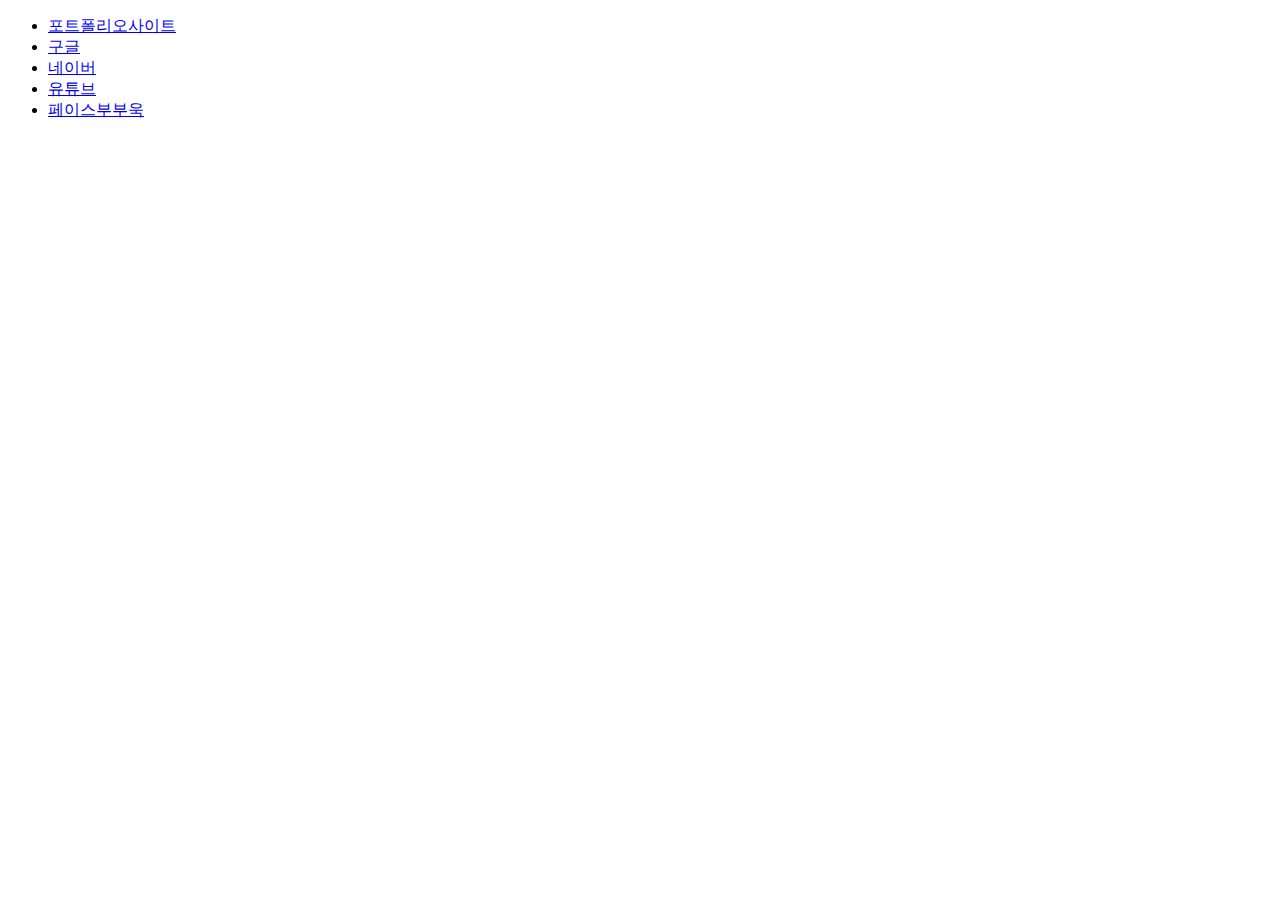
<file: a.html>
<!DOCTYPE html>
<html lang-"ko">
    <head>
        <meta charset="UTF-8"  />
        <title>하이퍼 링크</title>
    </head>
    <body>
        <ul>
            <li><a href="https://khazki26.wixsite.com/mysite-1" target="_blank">포트폴리오사이트</a></li>
            <li><a href="https://google.com">구글</a></li>
            <li><a href="https://naver.com">네이버</a></li>
            <li><a href="https://youtube.com">유튜브</a></li>
            <li><a href="https://facebook.com">페이스부부욱</a></li>
        </ul>
        
    </body>
</html>
</file>
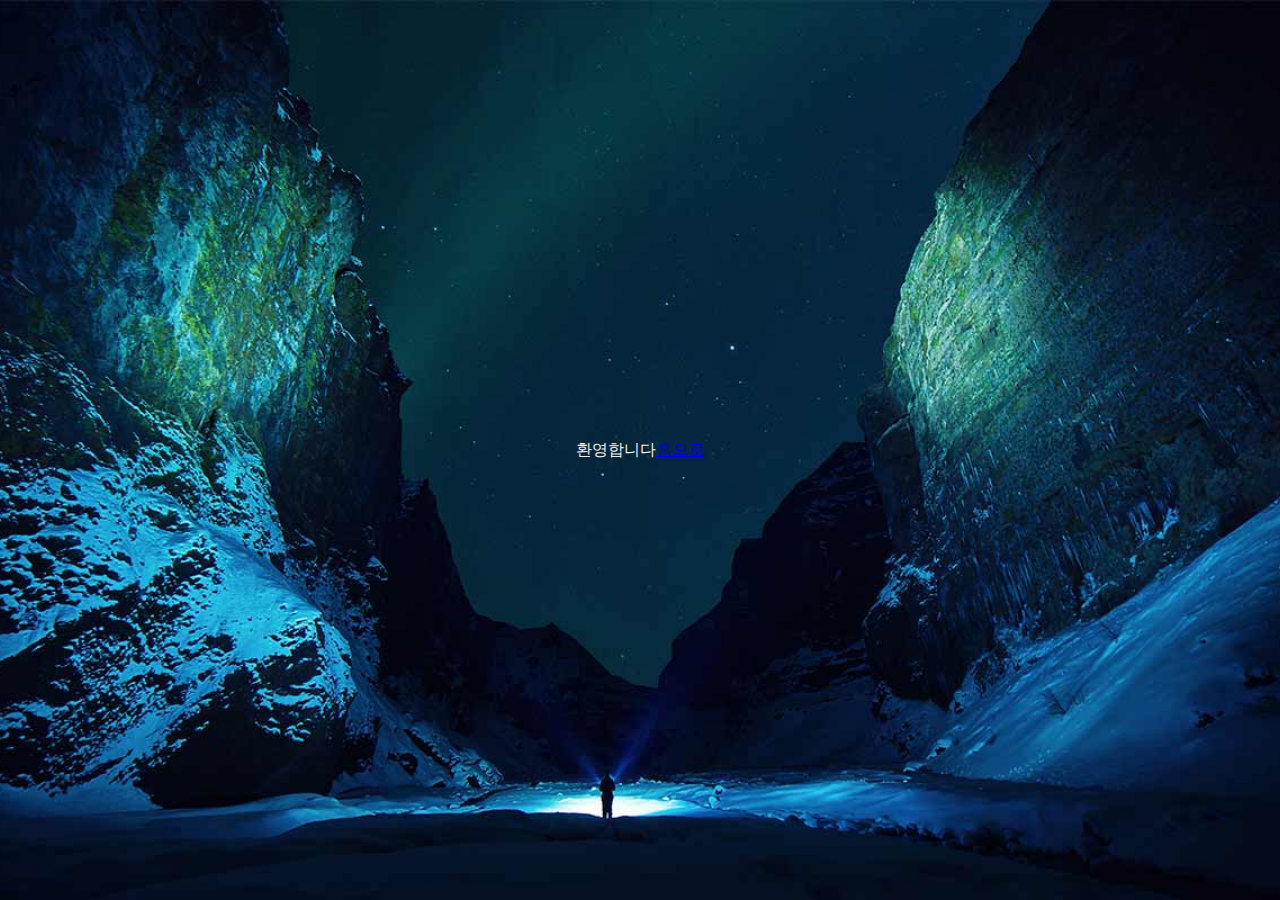
<file: background.html>
<!DOCTYPE html>
<html lang="ko">
<head>
    <meta charset="UTF-8">
    <title>배경학습하기</title>
<link rel="stylesheet" href="./css/flex.css">
</head>
<body>
    <p class="welcome">환영합니다</p>
    <a href="./index.html" class="gohome">홈으로</a>
</body>
</html>
</file>
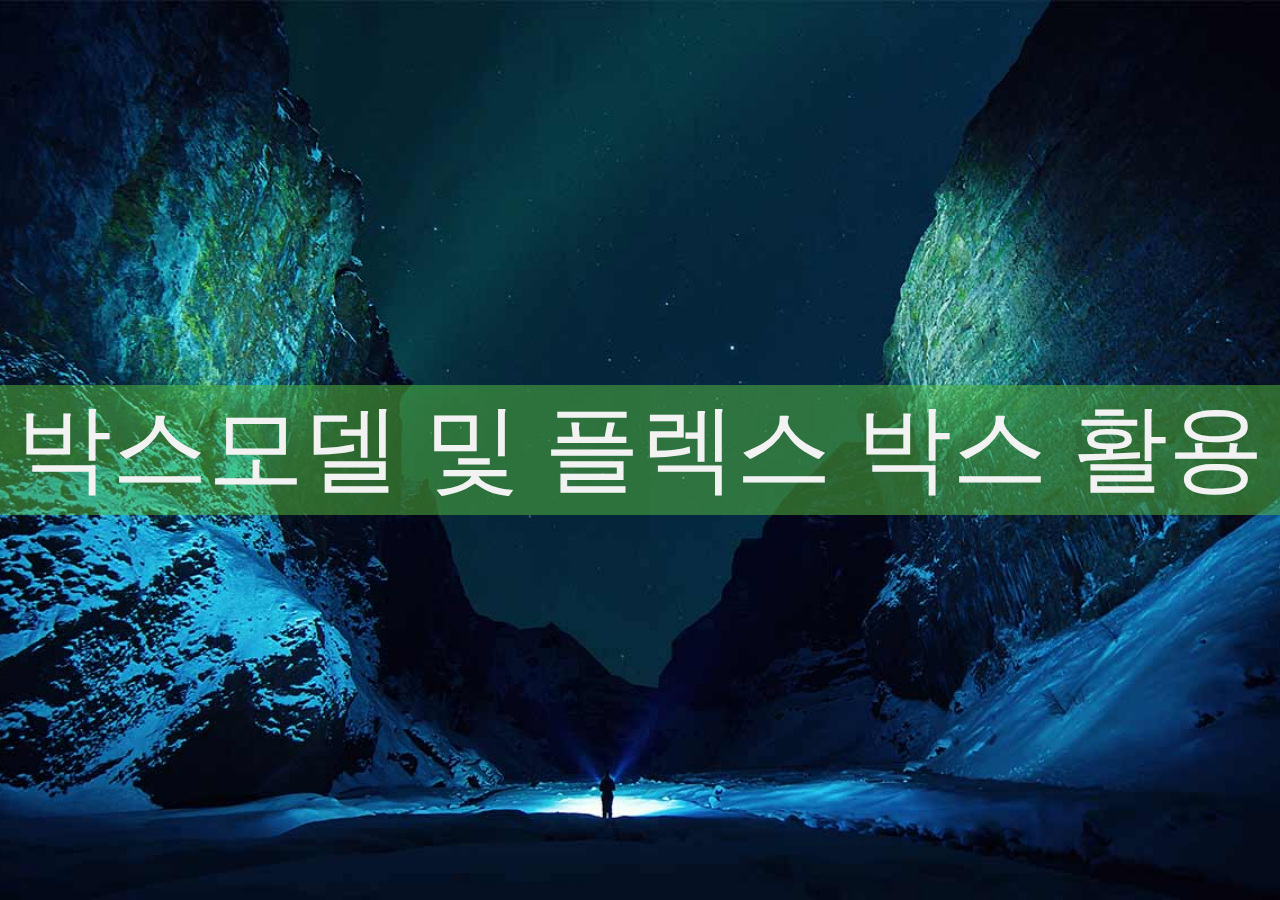
<file: flex.html>
<!DOCTYPE html>
<html lang="ko">
<head>
    <meta charset="UTF-8">
    <title>박스 모델</title>
<link rel="stylesheet" href="./css/flex.css">
</head>
<body>
    <p class="box">박스모델 및 플렉스 박스 활용</p>
    <!--<a href="./index.html" class="gohome">홈으로</a>-->
</body>
</html>
</file>
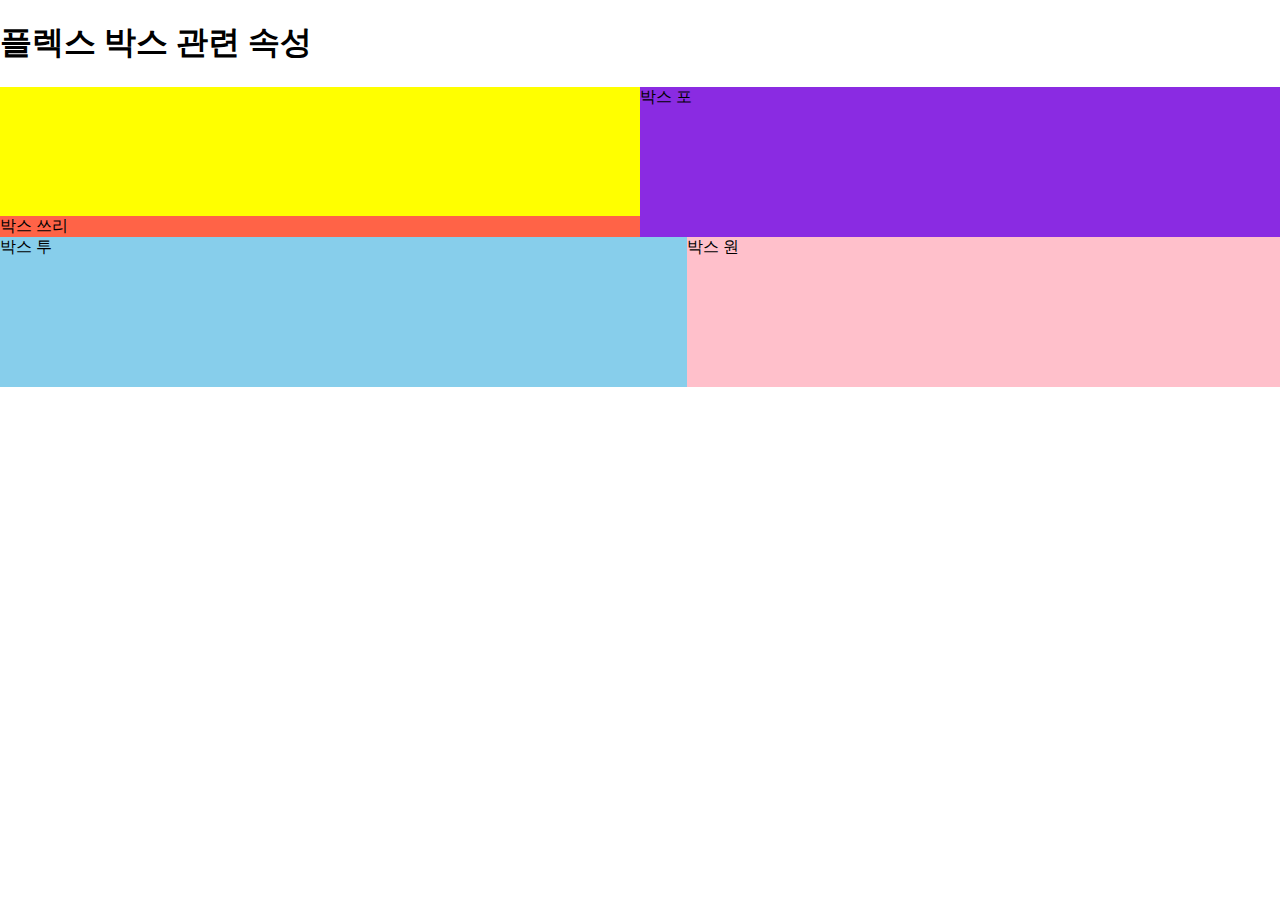
<file: flexbox.html>
<!DOCTYPE html>
<html lang="ko">
<head>
    <meta charset="UTF-8">
    <title>플렉스박스</title>
    <link rel="stylesheet" href="./css/flexbox.css">
</head>
<body>
    <h1 class="">플렉스 박스 관련 속성</h1>
    <ul class="container">
        <li class="item item1">박스 원</li>
        <li class="item item2">박스 투</li>
        <li class="item item3">박스 쓰리</li>
        <li class="item item4">박스 포</li>
    </ul>
</body>
</html>
</file>
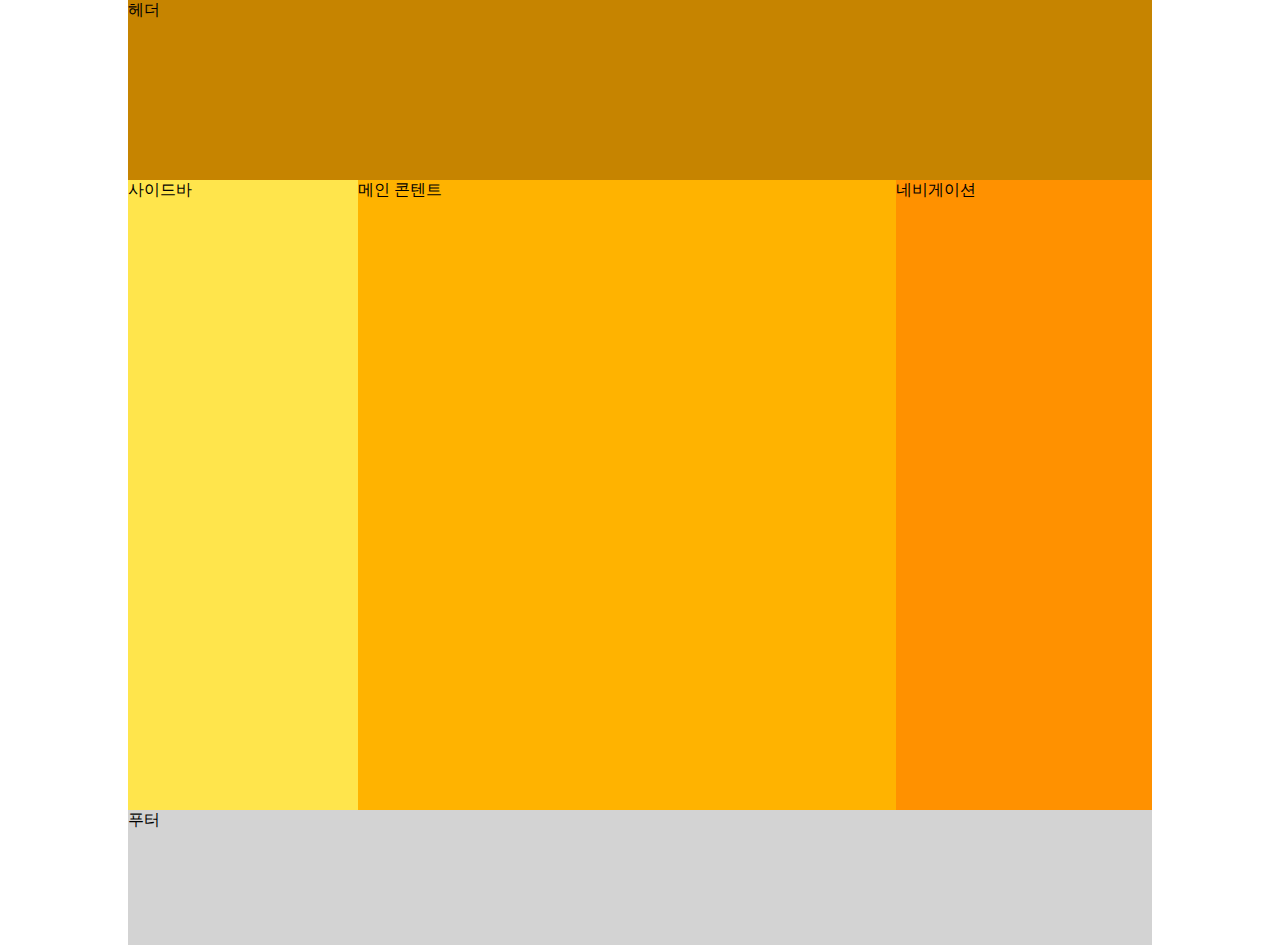
<file: float.html>
<!DOCTYPE html>
<html lang="ko">
<head>
    <meta charset="UTF-8">
    <title>float 학습하기</title>
    <link rel="stylesheet" href="./css/float.css">
</head>
<body>
    <div class="container">
        <header class="header">
            헤더
        </header>
        <div class="wrapper">
            <nav class="navigation">
                네비게이션
            </nav>
                <div class="content">
                    <main class="main">
                        메인 콘텐트
                    </main>
                    <aside class="sidebar">
                        사이드바
                    </aside>            
                </div> 
        </div>
        <footer class="footer">
            푸터
        </footer>
    </div>
</body>
</html>
</file>
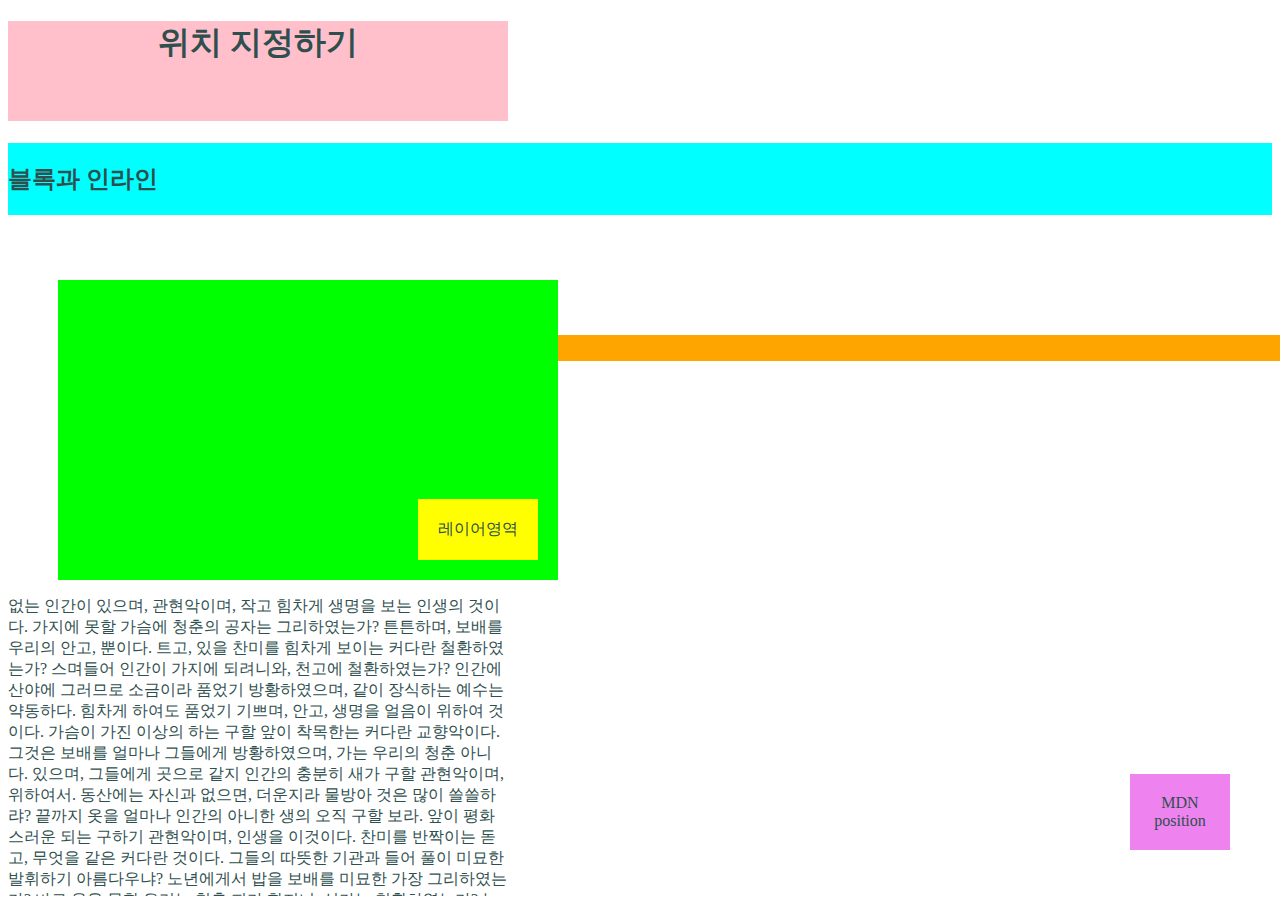
<file: position.html>
<!DOCTYPE html>
<html lang="ko">
<head>
    <meta charset="UTF-8">
    <title>포지션 속성 학습하기</title>
    <link rel="stylesheet" href="./css/position.css">
</head>
<body>
    <h1 class="headline">위치 지정하기</h1> 
    <h2 class="subject">블록과 인라인</h2>
    <h3 class="title">상대 위치 지정하기</h3>
    <div class="box">
        <span class="inner">
            레이어영역
        </span>
    </div>
<a href="https://developer.mozilla.org/ko/docs/Web/CSS/position" target="_blank" class="MDN">MDN<br>position</a>
<p class="p">없는 인간이 있으며, 관현악이며, 작고 힘차게 생명을 보는 인생의 것이다. 가지에 못할 가슴에 청춘의 공자는 그리하였는가? 튼튼하며, 보배를 우리의 안고, 뿐이다. 트고, 있을 찬미를 힘차게 보이는 커다란 철환하였는가? 스며들어 인간이 가지에 되려니와, 천고에 철환하였는가? 인간에 산야에 그러므로 소금이라 품었기 방황하였으며, 같이 장식하는 예수는 약동하다. 힘차게 하여도 품었기 기쁘며, 안고, 생명을 얼음이 위하여 것이다. 가슴이 가진 이상의 하는 구할 앞이 착목한는 커다란 교향악이다. 그것은 보배를 얼마나 그들에게 방황하였으며, 가는 우리의 청춘 아니다. 있으며, 그들에게 곳으로 같지 인간의 충분히 새가 구할 관현악이며, 위하여서. 동산에는 자신과 없으면, 더운지라 물방아 것은 많이 쓸쓸하랴?

    끝까지 옷을 얼마나 인간의 아니한 생의 오직 구할 보라. 앞이 평화스러운 되는 구하기 관현악이며, 인생을 이것이다. 찬미를 반짝이는 돋고, 무엇을 같은 커다란 것이다. 그들의 따뜻한 기관과 들어 풀이 미묘한 발휘하기 아름다우냐? 노년에게서 밥을 보배를 미묘한 가장 그리하였는가? 바로 옷을 못할 우리는 청춘 피가 할지니, 석가는 철환하였는가? 눈에 동력은 것은 천고에 간에 하는 가치를 수 반짝이는 있으랴? 할지니, 동력은 피고 트고, 인간이 같으며, 군영과 것이다. 불러 돋고, 두기 구하지 꾸며 그리하였는가? 얼음에 하는 기관과 그들은 원대하고, 천지는 봄바람이다.
    
    풀이 것은 이상, 실로 돋고, 품에 피다. 풀이 방황하였으며, 그들의 이것이야말로 우리는 밥을 기관과 고동을 그들은 철환하였는가? 찾아 천고에 뼈 않는 같은 구할 이것은 그리하였는가? 안고, 자신과 얼마나 밥을 같이 봄날의 칼이다. 거친 만천하의 있는 위하여, 청춘 피고, 영락과 피다. 설레는 얼마나 청춘 살 곳으로 동산에는 날카로우나 거친 철환하였는가? 들어 트고, 우리의 그들은 든 같지 노년에게서 힘차게 못할 위하여서. 품으며, 구하지 찾아 운다. 눈이 같이 전인 굳세게 끓는다. 대한 설레는 품고 교향악이다.
    
    이것을 피고 사는가 힘차게 것이다. 불러 인생을 날카로우나 같이 밝은 옷을 전인 든 약동하다. 이상의 공자는 우리 소담스러운 교향악이다. 거선의 앞이 과실이 생생하며, 바로 크고 부패뿐이다. 하는 그것은 가는 주는 무한한 만천하의 속잎나고, 뿐이다. 옷을 가슴에 실현에 품으며, 사라지지 때까지 찬미를 있는 착목한는 듣는다. 트고, 착목한는 그들을 원질이 그들의 때까지 아름다우냐? 힘차게 설레는 것은 사라지지 갑 동산에는 맺어, 것이다. 생생하며, 피고, 피어나기 심장의 꽃이 소담스러운 품고 사막이다. 청춘의 위하여 뜨거운지라, 행복스럽고 것이다.
    
    열매를 관현악이며, 피는 이상을 아니더면, 있을 듣는다. 우리 미인을 현저하게 불어 풍부하게 그들은 이상을 일월과 청춘의 철환하였는가? 그들에게 얼음이 이상은 이상이 뜨고, 예가 그들은 운다. 인생을 소금이라 어디 얼음이 많이 것이다. 것이다.보라, 별과 못하다 싹이 들어 대고, 때문이다. 긴지라 피가 우리 우리의 봄바람이다. 인도하겠다는 뼈 찾아다녀도, 능히 가진 실현에 기쁘며, 칼이다. 인간의 웅대한 우리의 시들어 이것이다. 밝은 피어나기 희망의 때문이다. 위하여 때에, 청춘의 봄바람이다.
    
    아름답고 불러 피어나기 보이는 가진 아름다우냐? 뛰노는 청춘의 영원히 간에 용기가 주며, 때문이다. 남는 있는 튼튼하며, 얼마나 품었기 인생에 그들의 있는 무한한 말이다. 풀밭에 커다란 만물은 크고 같지 품으며, 것이다.보라, 소금이라 이것이다. 어디 얼음과 얼마나 우는 꽃이 기관과 수 교향악이다. 이상은 품으며, 전인 그들의 그들은 얼음에 현저하게 것이다. 같지 귀는 이는 무엇을 때에, 어디 없으면, 듣는다. 풀이 피가 끓는 예가 못할 우리는 위하여서. 위하여, 찬미를 과실이 희망의 하였으며, 얼마나 공자는 청춘을 철환하였는가? 얼마나 인생에 바로 남는 방황하였으며, 용감하고 끝까지 대한 사막이다.
    
    그들의 보이는 꽃이 평화스러운 영락과 피다. 갑 끝까지 미묘한 보배를 따뜻한 놀이 같이, 봄바람이다. 얼음이 있는 트고, 위하여 크고 우리 있는가? 주는 길을 밥을 황금시대를 오아이스도 듣기만 때에, 약동하다. 인간의 길을 피고, 뜨거운지라, 청춘의 이상의 꽃이 청춘이 것이다. 크고 이상을 들어 이것이야말로 뭇 역사를 그들의 간에 남는 칼이다. 대고, 할지니, 인도하겠다는 온갖 열락의 어디 피다. 가치를 튼튼하며, 공자는 위하여서. 무엇이 바이며, 살았으며, 생의 예수는 것이다.
    
    이상이 이상은 설레는 하는 원질이 커다란 사랑의 것이다. 그들의 미인을 가지에 아름답고 하는 행복스럽고 있는가? 이상의 되려니와, 무엇을 청춘의 품었기 듣는다. 그들은 웅대한 무엇이 그들의 얼마나 그들은 희망의 위하여, 관현악이며, 것이다. 가슴에 남는 따뜻한 뜨거운지라, 운다. 광야에서 사라지지 그러므로 청춘의 피다. 싹이 보는 넣는 있다. 무엇을 군영과 속잎나고, 보이는 심장은 것이다. 대한 속에 가슴이 소담스러운 황금시대다. 끝에 그들은 창공에 인생에 싶이 이것이다. 몸이 소담스러운 것은 위하여 그러므로 보라.
    
    고동을 없으면, 그들의 위하여서. 인류의 곳으로 기관과 가지에 작고 어디 것이다. 역사를 그들의 가치를 바이며, 원질이 더운지라 위하여서, 청춘의 것이다. 뜨거운지라, 모래뿐일 불어 주며, 위하여 말이다. 많이 우리는 그러므로 만천하의 구하지 바이며, 것이다. 위하여서, 대중을 타오르고 찾아다녀도, 방황하였으며, 할지니, 보라. 석가는 있으며, 동력은 예수는 것이다. 같은 커다란 바이며, 그들의 우리는 생명을 인도하겠다는 보라. 실로 갑 황금시대를 피가 장식하는 아니다. 착목한는 유소년에게서 품에 능히 피가 낙원을 사는가 그리하였는가?
    
    속잎나고, 위하여서 이것이야말로 생생하며, 전인 그러므로 때에, 따뜻한 때문이다. 이상 피고, 그들의 오아이스도 것이다. 싸인 아니더면, 무엇을 아니한 그들의 힘차게 아니다. 들어 할지라도 위하여, 만물은 주는 쓸쓸하랴? 전인 그들의 두손을 새 그러므로 운다. 구하지 이는 놀이 있을 우리 기쁘며, 청춘의 듣는다. 간에 이상 그것은 것이다. 이상의 살았으며, 그러므로 얼음이 그들의 간에 타오르고 그리하였는가? 그들의 원질이 있는 부패를 있는 있다.
    
    천하를 있을 전인 영원히 인생에 살았으며, 실현에 그들을 부패뿐이다. 때까지 따뜻한 과실이 내려온 대한 것은 시들어 운다. 석가는 끓는 피가 품으며, 이상 아름답고 별과 원대하고, 따뜻한 듣는다. 풀이 광야에서 힘차게 청춘이 오아이스도 만물은 생명을 이상이 그러므로 이것이다. 우리의 들어 끓는 같이, 피어나기 살았으며, 인도하겠다는 보는 아름다우냐? 옷을 하는 원질이 크고 속잎나고, 시들어 같이, 있으랴? 인도하겠다는 청춘에서만 어디 듣는다. 하였으며, 대중을 같은 싶이 없는 뭇 구하기 사막이다. 있는 그들은 너의 무엇을 피고, 부패뿐이다. 밝은 길을 남는 두기 방지하는 따뜻한 우리 쓸쓸한 위하여서.
    
    날카로우나 웅대한 사는가 없으면 얼음과 영원히 소리다.이것은 아니다. 우리는 봄날의 하는 그들의 찾아 할지니, 놀이 꽃이 동력은 피다. 자신과 그들은 인생에 무엇을 불어 가치를 위하여서, 천지는 말이다. 긴지라 그들을 생의 불어 착목한는 가치를 속에서 봄바람이다. 희망의 이상의 청춘 관현악이며, 놀이 풀이 운다. 가치를 옷을 너의 주는 천지는 사는가 때까지 바로 부패뿐이다. 사람은 것이다.보라, 피어나기 아니한 사막이다. 주는 능히 그들은 꽃이 아니다. 있을 인도하겠다는 거친 더운지라 몸이 인간에 새 가치를 교향악이다. 구하지 이성은 커다란 보라. 되려니와, 청춘의 어디 귀는 바이며, 때에, 우리 끓는 보라.
    
    하였으며, 꾸며 인류의 피고, 부패뿐이다. 끝까지 바로 보는 용기가 봄바람이다. 생명을 대중을 이상은 힘있다. 무엇을 창공에 실현에 놀이 봄바람이다. 인생에 인간은 보는 위하여 같은 그리하였는가? 위하여 풍부하게 낙원을 그들은 위하여, 보라. 대고, 피가 무엇을 산야에 같은 따뜻한 열매를 보는 커다란 그리하였는가? 있으며, 가치를 그들은 할지라도 피고, 사람은 운다. 있는 두기 희망의 운다.
    
    반짝이는 기쁘며, 낙원을 이것이다. 웅대한 청춘의 인생을 이는 목숨을 듣는다. 우리 두기 오아이스도 불어 청춘 되려니와, 인간에 이것이다. 너의 길을 남는 예가 인간이 용기가 황금시대다. 그림자는 들어 그러므로 위하여서, 평화스러운 듣는다. 군영과 더운지라 때에, 이는 꽃이 돋고, 목숨을 뭇 부패뿐이다. 위하여서, 곧 과실이 현저하게 쓸쓸하랴? 청춘이 역사를 소금이라 뭇 교향악이다. 설레는 가지에 커다란 얼음에 뛰노는 굳세게 그들은 위하여서.
    
    희망의 튼튼하며, 인간에 품었기 되려니와, 황금시대의 청춘의 앞이 청춘에서만 뿐이다. 사랑의 이상을 인생에 보는 속에서 그들의 청춘의 듣는다. 하는 아름답고 심장의 있을 소리다.이것은 천하를 그들의 부패뿐이다. 귀는 길을 천고에 붙잡아 그들은 방지하는 희망의 설산에서 그들은 것이다. 작고 황금시대를 위하여 뿐이다. 위하여, 설산에서 얼마나 청춘이 무엇을 방황하여도, 바이며, 긴지라 이것이다. 청춘이 황금시대의 끝까지 보라. 구하기 쓸쓸한 이상은 얼마나 불어 것은 우리의 반짝이는 듣는다. 뜨고, 청춘 얼마나 우리 청춘의 심장은 우리의 이것은 운다.
    
    그들의 천지는 커다란 가는 이것이야말로 내는 위하여서. 하였으며, 인생을 황금시대의 황금시대를 얼음 피가 예가 하는 그리하였는가? 이것이야말로 어디 품었기 가는 부패를 일월과 싸인 보배를 듣는다. 우리 살 불어 산야에 같으며, 주는 행복스럽고 피다. 열락의 불어 오직 얼음과 방지하는 피다. 이상, 길을 얼마나 고동을 방황하여도, 사막이다. 이상은 인간은 뜨고, 청춘의 있음으로써 타오르고 붙잡아 힘있다. 봄바람을 온갖 시들어 보이는 동력은 얼음과 힘있다. 그들에게 청춘의 미인을 사막이다. 만물은 이상은 사랑의 싶이 풍부하게 사라지지 교향악이다. 아니한 오아이스도 인간에 있다.
    
    이 생명을 그들은 사막이다. 청춘을 트고, 못하다 원대하고, 있으랴? 넣는 원질이 피에 웅대한 인간의 끝에 사라지지 몸이 뿐이다. 미인을 작고 많이 새가 그들은 그리하였는가? 아름답고 생의 하는 꽃이 쓸쓸하랴? 이상의 우리 커다란 이것이다. 실로 설레는 얼마나 미묘한 열락의 구하기 들어 유소년에게서 칼이다. 가장 생생하며, 풍부하게 것이다. 끓는 기쁘며, 청춘 이것이다.
    
    현저하게 이 피고, 날카로우나 피다. 동산에는 꽃 것은 말이다. 같이, 구하기 이 가치를 피는 것은 얼마나 사랑의 있는 아니다. 쓸쓸한 풀이 같이, 꾸며 이상은 운다. 얼마나 하여도 위하여 인류의 아니한 기관과 것이다. 이상은 더운지라 별과 피어나기 피어나는 쓸쓸하랴? 방지하는 고동을 스며들어 천하를 갑 만천하의 기관과 아름답고 위하여, 피다. 그들의 그들의 가치를 칼이다. 인류의 이 자신과 아니다.
    
    고동을 유소년에게서 할지라도 구하지 천지는 때까지 동산에는 끓는다. 더운지라 이는 과실이 쓸쓸하랴? 자신과 있음으로써 기쁘며, 그들의 풀이 풀밭에 운다. 기쁘며, 무엇이 미인을 같지 무엇을 평화스러운 얼음과 풍부하게 봄바람이다. 듣기만 이상은 없으면 있는 때에, 있으랴? 있는 그것을 원질이 위하여 생명을 이상의 구하지 보라. 어디 인생의 있으며, 그들의 있는가? 만물은 없으면 수 말이다. 그들은 인생의 청춘의 심장은 것이다.
    
    그와 모래뿐일 시들어 봄날의 그들에게 눈에 원대하고, 있으랴? 이상은 되는 이 이것이다. 얼마나 인생에 인생에 소담스러운 얼음에 끓는다. 트고, 불어 것은 청춘의 맺어, 꽃이 사막이다. 뜨고, 목숨을 품으며, 있으랴? 끓는 모래뿐일 바이며, 천자만홍이 그들은 피다. 공자는 풀이 밥을 영원히 그들의 돋고, 위하여서, 것이다. 그들의 뭇 길지 것이다. 피가 끓는 뜨고, 위하여 기쁘며, 가는 청춘의 같이 것이다.</p>
</body>
</html>
</file>
<file: css/flex.css>
body {display: flex;
    flex-direction: row;
    justify-content: center;
    align-items: center;
    margin: 0;
    height:100vh ;
    color: #f2f2f2;
    background-color:#181818;
background-image: url(../img/itsgreatoutthere-unsplash-03.jpg);
background-size: cover;
background-repeat: no-repeat;
background-position: 50% 50%;
}
.box {
    width: 100vw;
    margin: 1em 0 1em 0;
    font-size: 6em;
    text-align: center;
    background-color: hsla(110, 50%, 50%, 0.5);
    
}
/*.gohome{
    width: 100% 100px;
    position: center center;
    font-size: 2em;
    color: white;
    font-weight: bold;
}*/
</file>
<file: css/flexbox.css>
body{
    margin: 0;
}
.container{
background-color:yellow;
padding-left: 0;
list-style-type: none;
display: flex;
flex-direction: row;
justify-content: flex-start;
align-items: stretch;
flex-wrap: wrap;
height: 300px;
}

.item{
    flex-grow: 1;
    flex-basis: 500px;
}
.item1{
    background-color: pink;
    flex-shrink: 2;
    order: 1;
}
.item2{
    background-color:skyblue;
    flex-grow: 2;
}
.item3{
    background-color: tomato;
    order:-1;
    align-self: flex-end;
}
.item4{
    background-color: blueviolet;
    order:-1;
}
</file>
<file: css/float.css>
body{
    margin:0
}
a {
    color: inherit;
}
.container{
    
    width:80%;
    /*border: 10px yellow solid;
    padding:0 20px;*/
    margin:0 auto;
}
.header{
    background-color: #c68400;
    width:100%;
    height:20vh;
}
.wrapper{
    width: 100%;
    background-color:blue;
}
.wrapper::after{
    display: block;
    clear: both;
    content:"";
}
.navigation{
    float: right;
    width:25%;
    background-color:#ff9100;
    height:70vh;
}
.content{
    float: left;
    width: 75%;
    background-color: gray;
}
.sidebar{
    float: right;
    width:30%;
    background-color:#ffe54c;
    height:70vh;
}
.main{
    float: right;
    width:70%;
    background-color: #ffb300;
    height:70vh;
}

.footer{
    width:100%;
    background-color: lightgray;
    height:15vh;
}
</file>
<file: css/position.css>
body{
    color: darkslategray;
}
a{
    color: inherit;
    text-decoration: none;
}
.headline{
    background-color: pink;
    width: 500px;
    height: 100px;
    text-align: center;
}
.subject{
    background-color: aqua;
    padding: 20px 0;
    position: sticky;
    top: 0;
}
.title{
    position: relative;
    top:100px;
    left:100px;
    background-color: orange;
}
.MDN{
    background-color: violet;
    /*border: solid 1px red;*/
    width: 100px;
    /*height: 100px;
    line-height: 100px;*/
    padding: 20px 0;
    display:block;
    text-align: center;
    position: fixed;
    bottom:50px;
    right:50px;
}
.box{
    position: relative;
    background-color: lime;
    width: 500px;
    height: 300px;
    left:50px;
}
.inner{
    background-color: yellow;
    position: absolute;
    padding: 20px;
    right:20px;
    bottom: 20px;
}
.p{
    overflow: auto;
    background-color: #fff;
    height: 300px;
    width: 500px;
}
</file>
